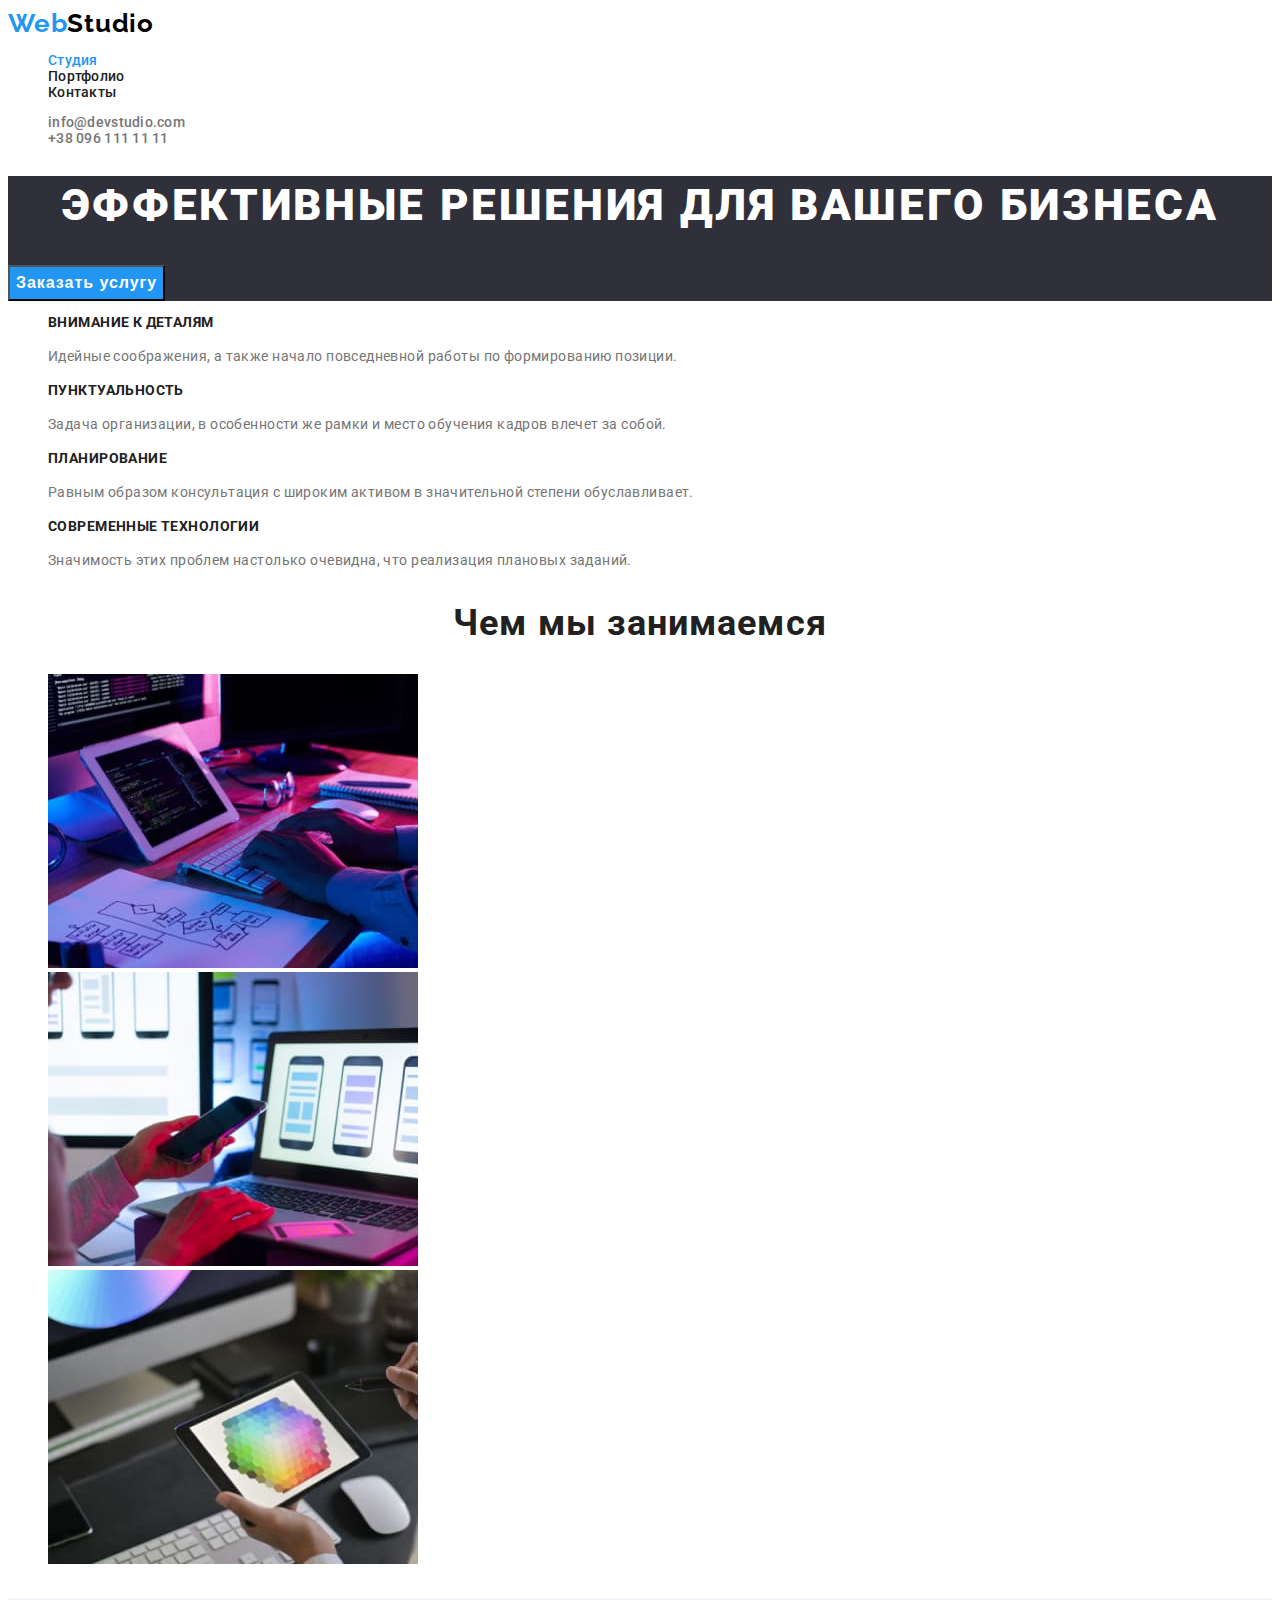
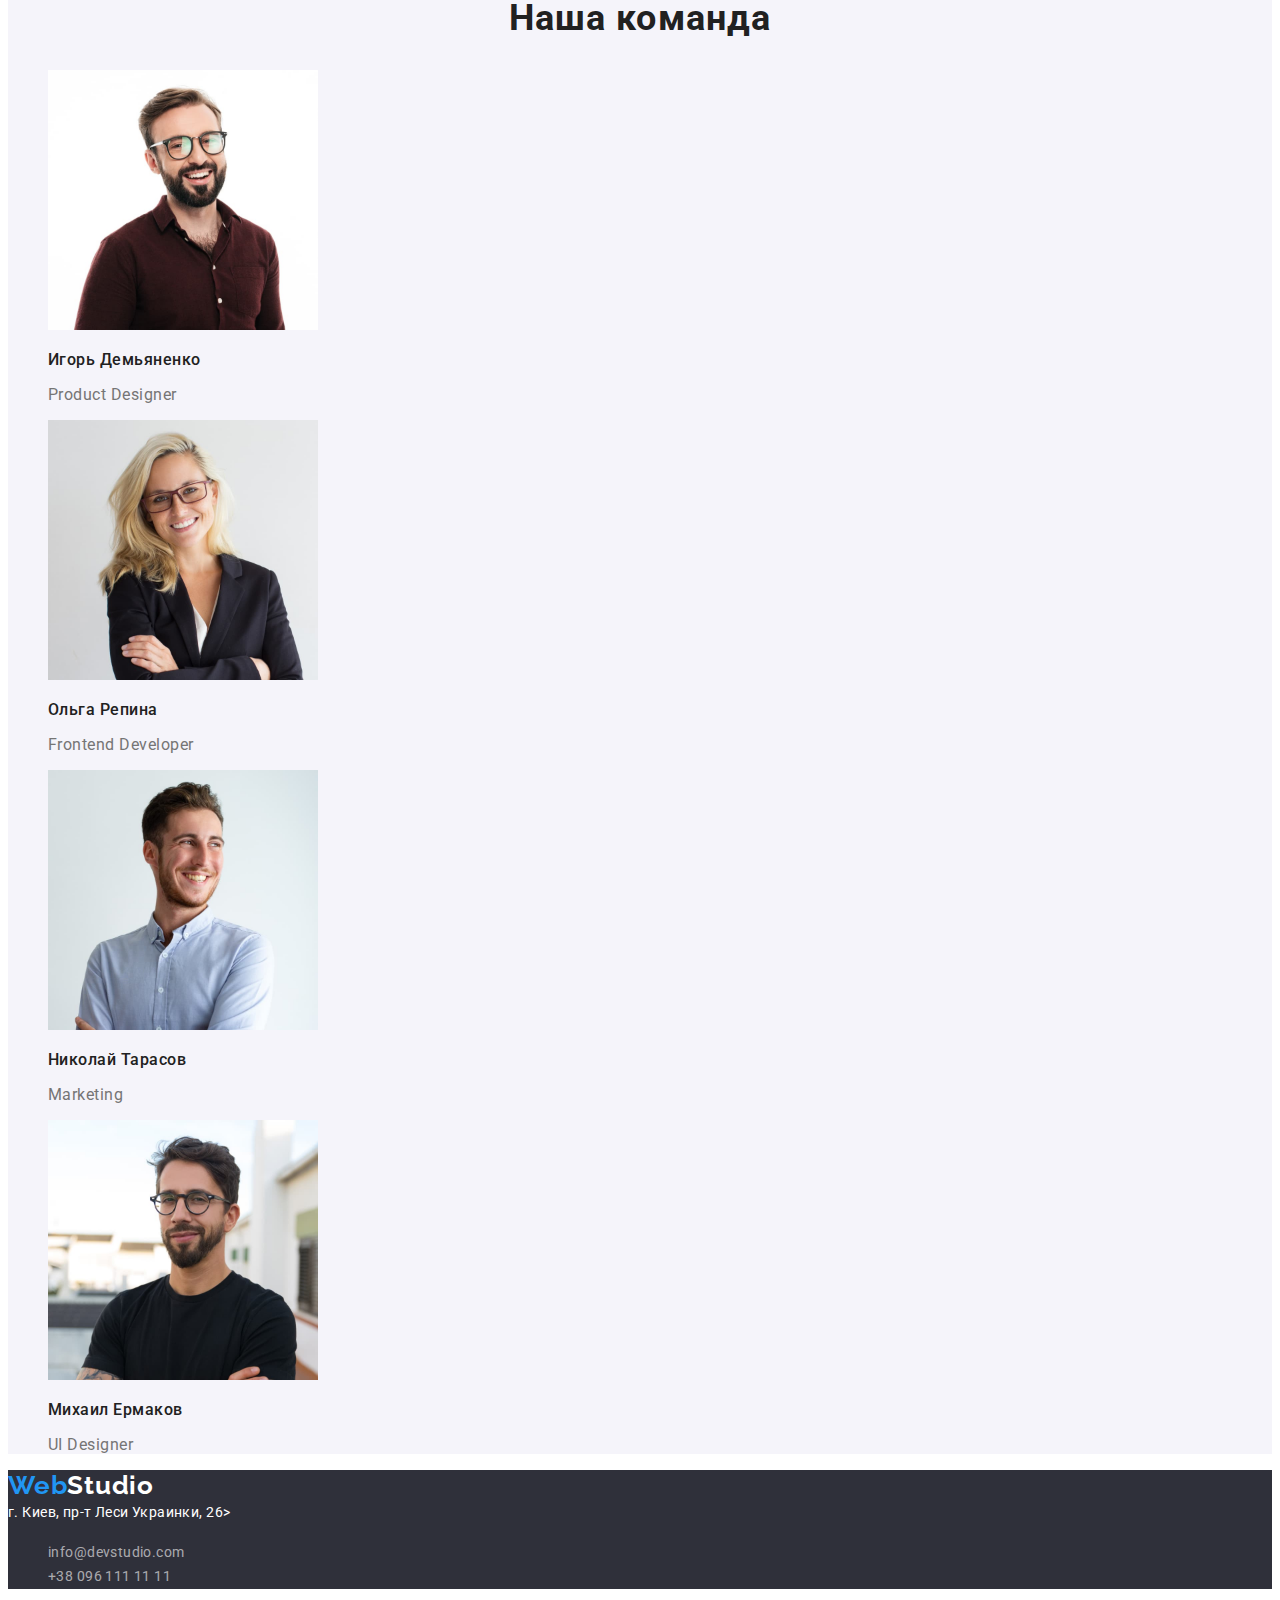
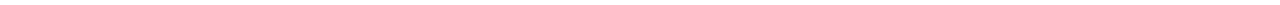
<file: index.html>
<!DOCTYPE html>
<html lang="ru">
  <head>
    <meta charset="UTF-8" />
    <meta http-equiv="X-UA-Compatible" content="IE=edge" />
    <meta name="viewport" content="width=device-width, initial-scale=1.0" />
    <title>WebStudio</title>
    <link
      href="https://fonts.googleapis.com/css2?family=Raleway:wght@700&family=Roboto:wght@400;500;700;900&display=swap"
      rel="stylesheet"
    />
    <link rel="stylesheet" href="./css/styles.css" />
  </head>
  <body>
    <!-- Header -->
    <header class="header">
      <a href="/" lang="en" class="logo">Web<span class="header-logo">Studio</span></a>
      <nav class="site-nav">
        <ul class="list">
          <li><a class="link nav-link current" href="./index.html">Студия</a></li>
          <li><a class="link nav-link" href="./portfolio.html">Портфолио</a></li>
          <li><a class="link nav-link" href="">Контакты</a></li>
        </ul>
      </nav>
      <ul class="list">
        <li><a class="link contact" href="mailto:info@devstudio.com">info@devstudio.com</a></li>
        <li><a class="link contact" href="tel:+380961111111">+38 096 111 11 11</a></li>
      </ul>
    </header>
    <main>
      <!-- Hero -->
      <section class="hero">
        <h1 class="hero-title">Эффективные решения для вашего бизнеса</h1>
        <button class="button" type="button">Заказать услугу</button>
      </section>
      <!-- Studio features -->
      <section class="features">
        <h2 class="title visually-hidden">Особенности</h2>
        <ul class="list">
          <li>
            <h3 class="sub-title">Внимание к деталям</h3>
            <p class="text">
              Идейные соображения, а также начало повседневной работы по формированию позиции.
            </p>
          </li>
          <li>
            <h3 class="sub-title">Пунктуальность</h3>
            <p class="text">
              Задача организации, в особенности же рамки и место обучения кадров влечет за собой.
            </p>
          </li>
          <li>
            <h3 class="sub-title">Планирование</h3>
            <p class="text">
              Равным образом консультация с широким активом в значительной степени обуславливает.
            </p>
          </li>
          <li>
            <h3 class="sub-title">Современные технологии</h3>
            <p class="text">
              Значимость этих проблем настолько очевидна, что реализация плановых заданий.
            </p>
          </li>
        </ul>
      </section>
      <!-- Doing something important))) -->
      <section>
        <h2 class="title">Чем мы занимаемся</h2>
        <ul class="list">
          <li>
            <a href=""
              ><img
                src="./images/picture-1.jpg"
                alt="разработчик пишет код"
                width="370"
                height="294"
              />
            </a>
          </li>
          <li>
            <a href=""
              ><img
                src="./images/picture-2.jpg"
                alt="разработчик создает крос-платформенное приложение"
                width="370"
                height="294"
              />
            </a>
          </li>
          <li>
            <a href=""
              ><img
                src="./images/picture-3.jpg"
                alt="разработчик создает графический дизайн"
                width="370"
                height="294"
            /></a>
          </li>
        </ul>
      </section>
      <!-- My young team and me))) -->
      <section class="team">
        <h2 class="title">Наша команда</h2>
        <ul class="list">
          <li>
            <img src="./images/photo-1.jpg" alt="Игорь Демьяненко" width="270" />
            <h3 class="name">Игорь Демьяненко</h3>
            <p class="position" lang="en">Product Designer</p>
          </li>
          <li>
            <img src="./images/photo-2.jpg" alt="Ольга Репина" width="270" />
            <h3 class="name">Ольга Репина</h3>
            <p class="position" lang="en">Frontend Developer</p>
          </li>
          <li>
            <img src="./images/photo-3.jpg" alt="Николай Тарасов" width="270" />
            <h3 class="name">Николай Тарасов</h3>
            <p class="position" lang="en">Marketing</p>
          </li>
          <li>
            <img src="./images/photo-4.jpg" alt="Михаил Ермаков" width="270" />
            <h3 class="name">Михаил Ермаков</h3>
            <p class="position" lang="en">UI Designer</p>
          </li>
        </ul>
      </section>
    </main>
    <!-- Footer -->
    <footer class="footer">
      <a href="/" lang="en" class="logo link">Web<span class="footer-logo">Studio</span></a>
      <address>
        <a
          class="link address"
          href="https://www.google.com/maps/d/embed?mid=10uSM3H-mIU3GznYo2szRIEphczw&ehbc=2E312F"
          target="blank"
          >г. Киев, пр-т Леси Украинки, 26></a
        >
      </address>
      <ul class="list">
        <li>
          <a class="footer-contact link" href="mailto:info@devstudio.com">info@devstudio.com</a>
        </li>
        <li>
          <a class="footer-contact link" href="tel:+380961111111">+38 096 111 11 11</a>
        </li>
      </ul>
    </footer>
  </body>
</html>
</file>
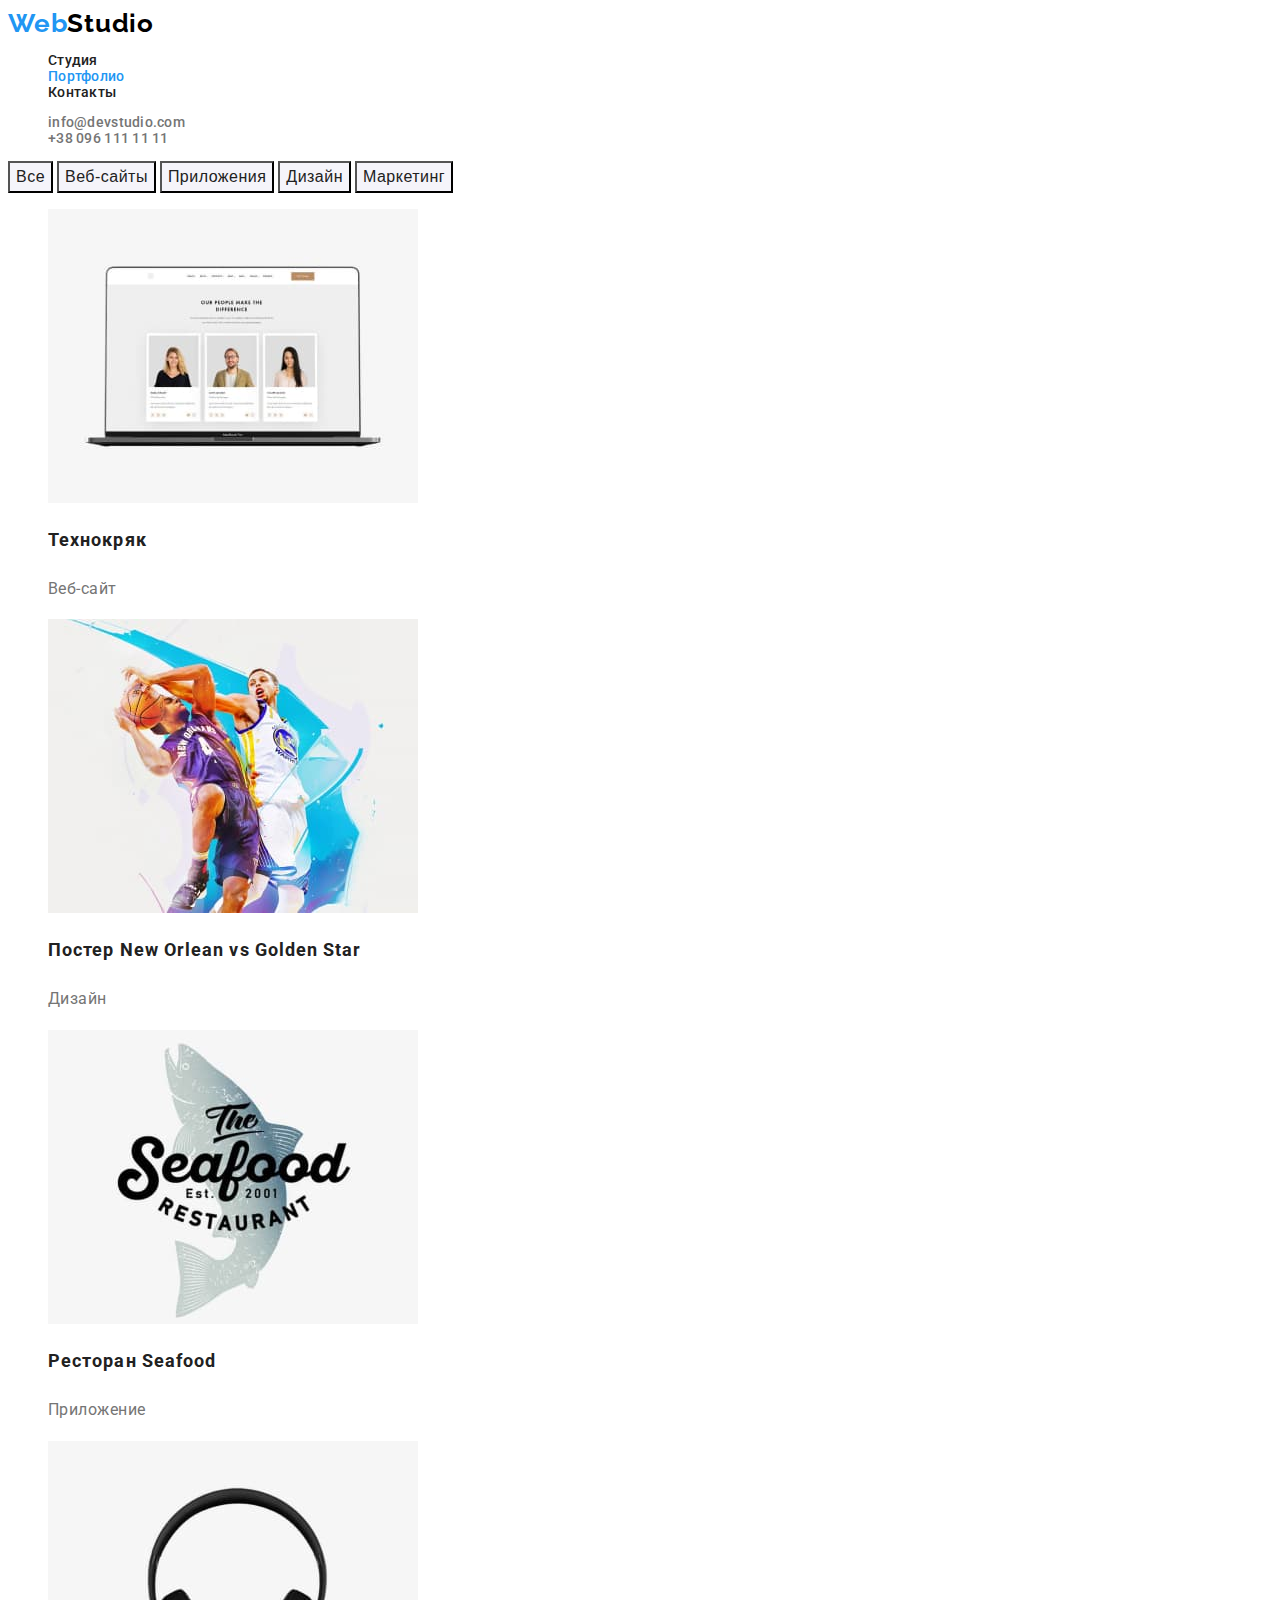
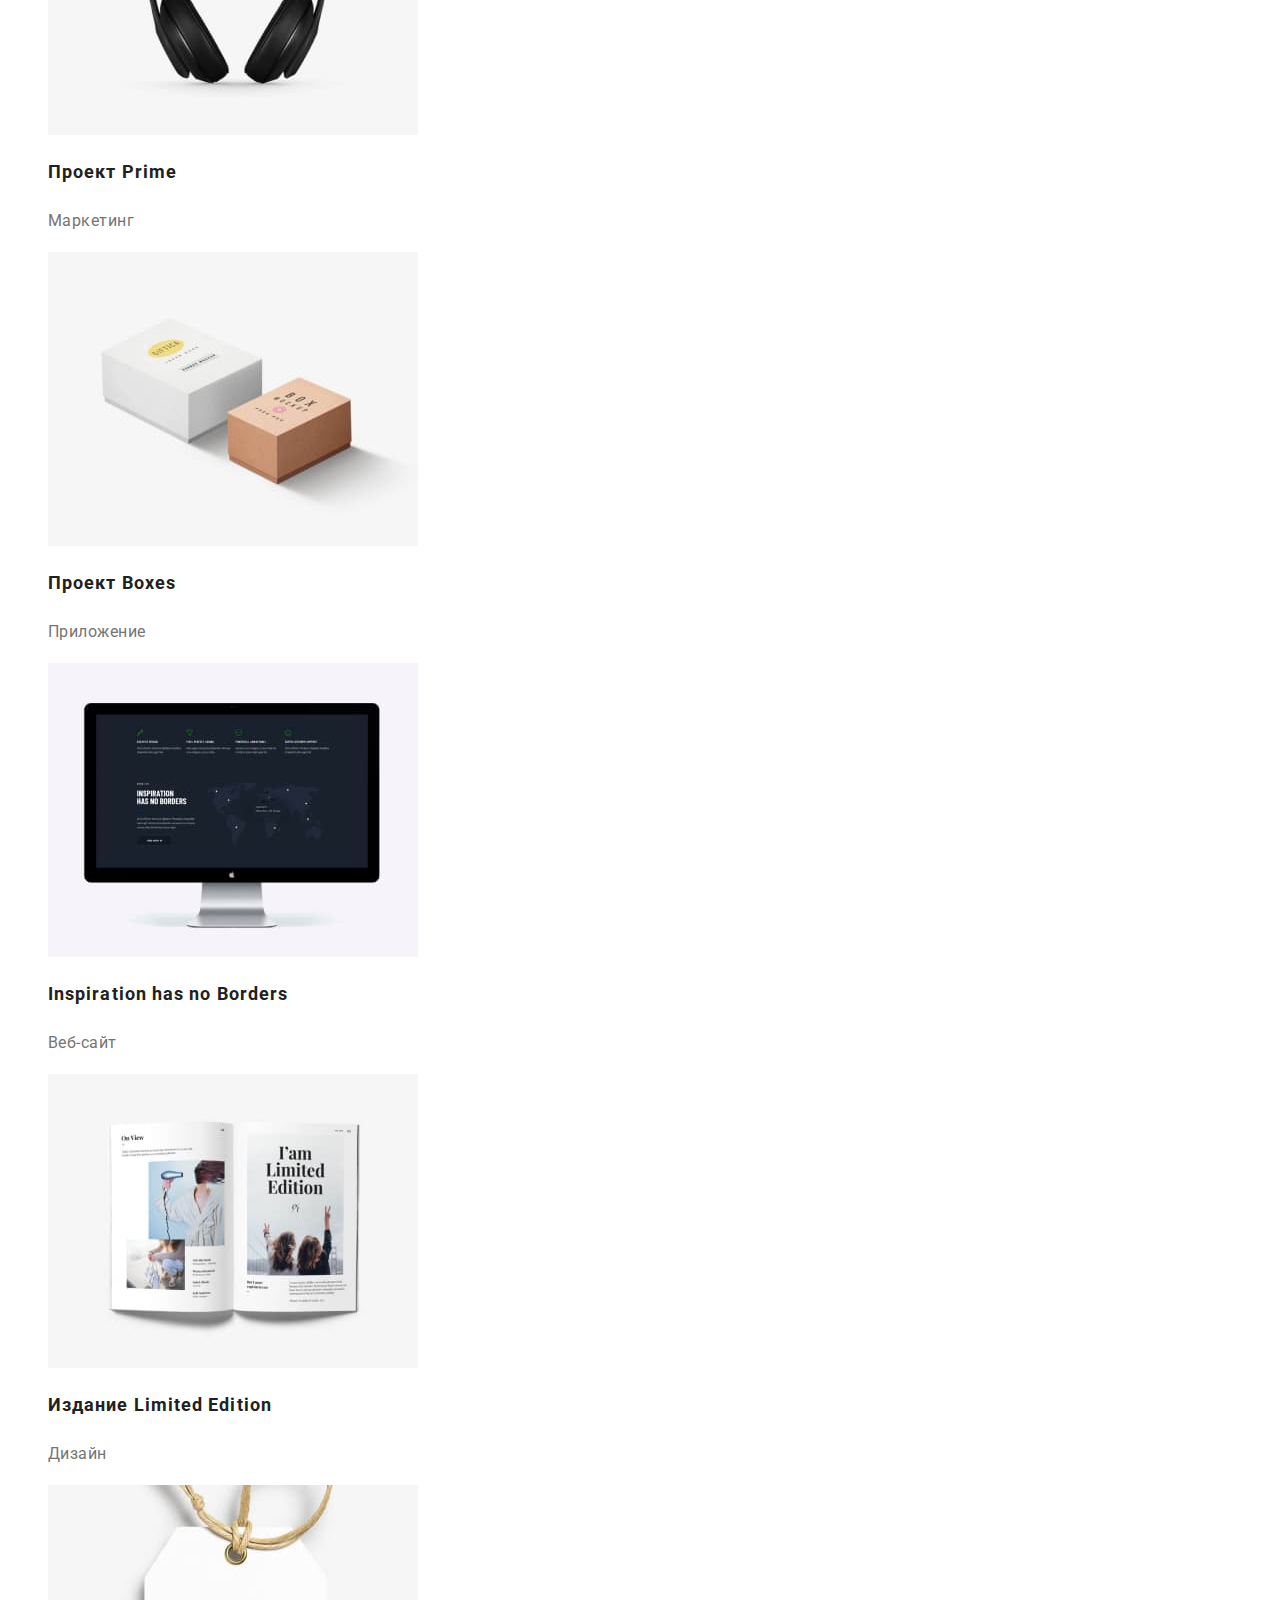
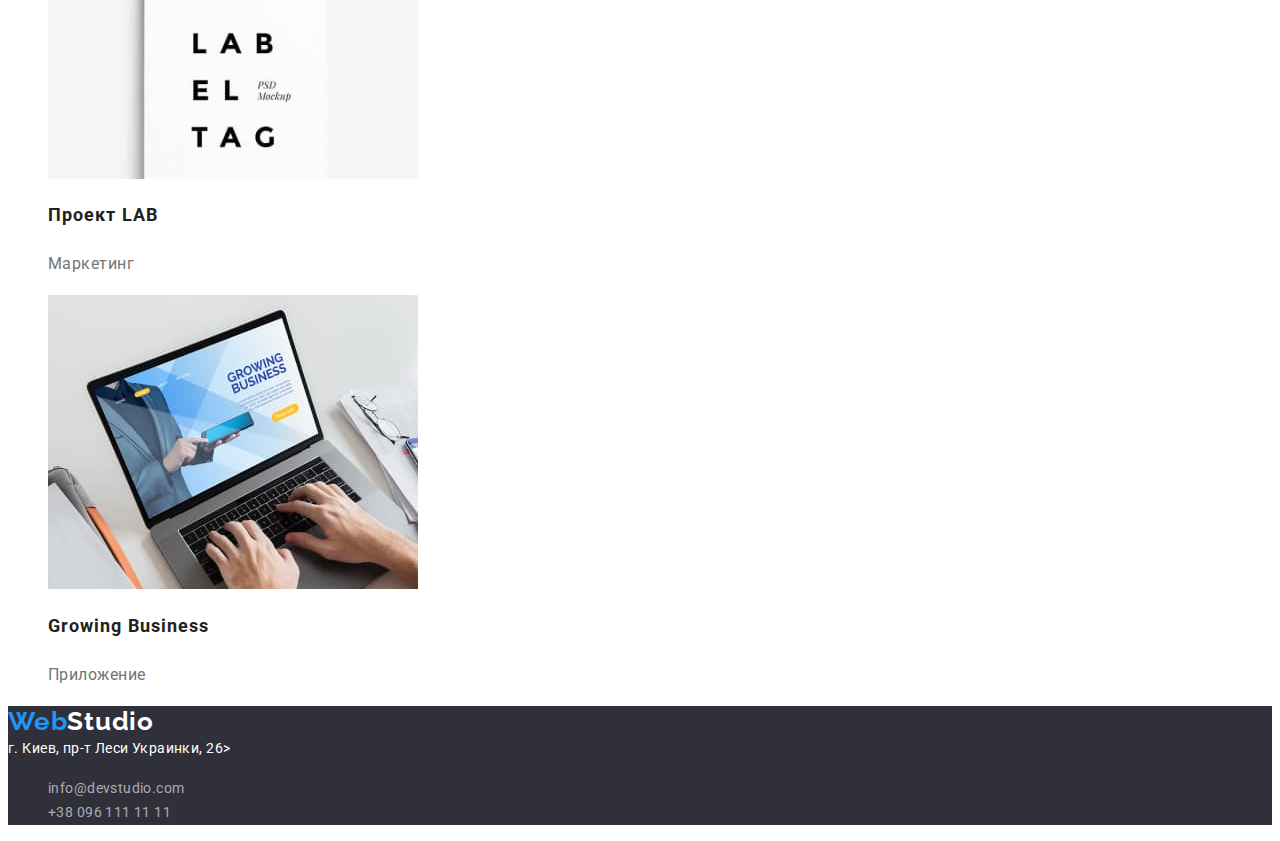
<file: portfolio.html>
<!DOCTYPE html>
<html lang="ru">
  <head>
    <meta charset="UTF-8" />
    <meta http-equiv="X-UA-Compatible" content="IE=edge" />
    <meta name="viewport" content="width=device-width, initial-scale=1.0" />
    <title>WebStudio</title>
    <link
      href="https://fonts.googleapis.com/css2?family=Raleway:wght@700&family=Roboto:wght@400;500;700;900&display=swap"
      rel="stylesheet"
    />
    <link rel="stylesheet" href="./css/styles.css" />
  </head>
  <body>
    <!-- Header -->
    <header class="header">
      <a href="/" lang="en" class="logo">Web<span class="header-logo">Studio</span></a>
      <nav class="site-nav">
        <ul class="list">
          <li><a class="link nav-link" href="./index.html">Студия</a></li>
          <li><a class="link nav-link current" href="./portfolio.html">Портфолио</a></li>
          <li><a class="link nav-link" href="">Контакты</a></li>
        </ul>
      </nav>
      <ul class="list">
        <li><a class="link contact" href="mailto:info@devstudio.com">info@devstudio.com</a></li>
        <li><a class="link contact" href="tel:+380961111111">+38 096 111 11 11</a></li>
      </ul>
    </header>
    <!-- Main -->
    <main>
      <section>
        <h1 class="visually-hidden">Portfolio</h1>
        <button class="portfolio-btn" type="button">Все</button>
        <button class="portfolio-btn" type="button">Веб-сайты</button>
        <button class="portfolio-btn" type="button">Приложения</button>
        <button class="portfolio-btn" type="button">Дизайн</button>
        <button class="portfolio-btn" type="button">Маркетинг</button>
        <ul class="list">
          <li>
            <img src="./images/portfolio-picture-1.jpg" alt="img" width="370" height="294" />
            <h2 class="portfolio-title">Технокряк</h2>
            <p class="portfolio-text">Веб-сайт</p>
          </li>
          <li>
            <img src="./images/portfolio-picture-2.jpg" alt="img" width="370" height="294" />
            <h2 class="portfolio-title">Постер <span lang="en">New Orlean vs Golden Star</span></h2>
            <p class="portfolio-text">Дизайн</p>
          </li>
          <li>
            <img src="./images/portfolio-picture-3.jpg" alt="img" width="370" height="294" />
            <h2 class="portfolio-title">Ресторан <span lang="en">Seafood</span></h2>
            <p class="portfolio-text">Приложение</p>
          </li>
          <li>
            <img src="./images/portfolio-picture-4.jpg" alt="img" width="370" height="294" />
            <h2 class="portfolio-title">Проект <span lang="en">Prime</span></h2>
            <p class="portfolio-text">Маркетинг</p>
          </li>
          <li>
            <img src="./images/portfolio-picture-5.jpg" alt="img" width="370" height="294" />
            <h2 class="portfolio-title">Проект <span lang="en">Boxes</span></h2>
            <p class="portfolio-text">Приложение</p>
          </li>
          <li>
            <img src="./images/portfolio-picture-6.jpg" alt="img" width="370" height="294" />
            <h2 class="portfolio-title" lang="en">Inspiration has no Borders</h2>
            <p class="portfolio-text">Веб-сайт</p>
          </li>
          <li>
            <img src="./images/portfolio-picture-7.jpg" alt="img" width="370" height="294" />
            <h2 class="portfolio-title">Издание <span lang="en">Limited Edition</span></h2>
            <p class="portfolio-text">Дизайн</p>
          </li>
          <li>
            <img src="./images/portfolio-picture-8.jpg" alt="img" width="370" height="294" />
            <h2 class="portfolio-title">Проект <span lang="en">LAB</span></h2>
            <p class="portfolio-text">Маркетинг</p>
          </li>
          <li>
            <img
              src="./images/portfolio-picture-9.jpg"
              class="portfolio-title"
              alt="img"
              width="370"
              height="294"
              img
            />
            <h2 class="portfolio-title" lang="en">Growing Business</h2>
            <p class="portfolio-text">Приложение</p>
          </li>
        </ul>
      </section>
    </main>
    <!-- Footer -->
    <footer class="footer">
      <a href="/" lang="en" class="logo link">Web<span class="footer-logo">Studio</span></a>
      <address>
        <a
          class="link address"
          href="https://www.google.com/maps/d/embed?mid=10uSM3H-mIU3GznYo2szRIEphczw&ehbc=2E312F"
          target="blank"
          >г. Киев, пр-т Леси Украинки, 26></a
        >
      </address>
      <ul class="list">
        <li>
          <a class="footer-contact link" href="mailto:info@devstudio.com">info@devstudio.com</a>
        </li>
        <li>
          <a class="footer-contact link" href="tel:+380961111111">+38 096 111 11 11</a>
        </li>
      </ul>
    </footer>
  </body>
</html>
</file>
<file: css/styles.css>
:root {
  --header-primary-color: #212121;
  --header-secondary-color: #757575;
  --logo-primary-color: #2196f3;
  --logo-secondary-color: #000000;
  --third-logo-color: #ffffff;
  --header-bckgrnd-color: #ffffff;
  --primary-bckgrnd-color: #ffffff;
  --secondary-bckgrnd-color: #f5f4fa;
  --accent-color: #2196f3;
  --main-title-color: #ffffff;
  --secondary-title-color: #212121;
  --btn-color: #ffffff;
  --btn-bckgrnd-color: #2196f3;
  --btn-hover-focus-bckgrnd: #188ce8;
  --scnd-btn-hover-focus-color: #ffffff;
  --scnd-bckgrnd-btn-hover-focus-color: #2196f3;
  --secondary-btn-color: #212121;
  --secondary-btn-bckgrnd: #f5f4fa;
  --text-color: #757575;
  --footer-bckgrnd-color: #2f303a;
  --contact-footer-color: rgba(255, 255, 255, 0.6);
  --address-color: #ffffff;
}

/* ---Global classes and selectors--- */
.link {
  text-decoration: none;
}
.list {
  list-style: none;
}

.title {
  font-size: 36px;
  line-height: 1.16;
  text-align: center;
  letter-spacing: 0.03em;
  color: var(--secondary-title-color);
  font-weight: 700;
}

body {
  color: var(--text-color);
  background-color: var(--primary-bckgrnd-color);
  font-family: Roboto, sans-serif;
}

/* ---Header classes--- */
.header {
  background-color: var(--header-bckgrnd-color);
  font-weight: 500;
  font-size: 14px;
  line-height: 1.14;
  letter-spacing: 0.02em;
}

.logo {
  font-family: Raleway;
  font-weight: 700;
  font-size: 26px;
  line-height: 1.19;
  letter-spacing: 0.03em;
  color: var(--logo-primary-color);
  text-decoration: none;
}

.header-logo {
  color: var(--logo-secondary-color);
}

.header .link:hover,
.header .link:focus {
  color: var(--accent-color);
}

.nav-link {
  color: var(--header-primary-color);
}

.current {
  color: var(--accent-color);
}

.contact {
  color: var(--header-secondary-color);
}

/*--- Hero styles ---*/

.hero {
  background-color: #2f303a;
}

.hero-title {
  font-weight: 900;
  font-size: 44px;
  line-height: 1.36;
  text-align: center;
  letter-spacing: 0.06em;
  text-transform: uppercase;
  color: var(--main-title-color);
}
.button {
  font-weight: 700;
  font-size: 16px;
  line-height: 1.87;
  letter-spacing: 0.06em;
  cursor: pointer;
  color: var(--btn-color);
  background-color: var(--btn-bckgrnd-color);
}

.button:focus,
.button:hover {
  background-color: var(--btn-hover-focus-bckgrnd);
}

/* Studio features */

.features {
  font-size: 14px;
  letter-spacing: 0.03em;
}

.visually-hidden {
  position: absolute;
  clip: rect(0 0 0 0);
  width: 1px;
  height: 1px;
  margin: -1px;
}

.sub-title {
  font-weight: 700;
  font-size: inherit;
  line-height: 1.14;
  text-transform: uppercase;
  color: var(--secondary-title-color);
}
.text {
  line-height: 1.71;
  font-size: inherit;
}
/* --- Doing something important))) --- */

/*--- My young team and me ---))) */
.team {
  background-color: var(--secondary-bckgrnd-color);
  line-height: 1.19;
  font-size: 16px;
  letter-spacing: 0.03em;
}
.name {
  font-size: inherit;
  font-weight: 500;
  color: var(--secondary-title-color);
}

.position {
  color: var(--text-color);
}

/* ---Footer--- */

.footer {
  background-color: var(--footer-bckgrnd-color);
}
.footer-logo {
  color: var(--third-logo-color);
}

.address {
  font-style: normal;
  font-weight: normal;
  font-size: 14px;
  line-height: 1.71;
  font-family: Roboto;
  letter-spacing: 0.03em;
  color: var(--address-color);
}
.footer-contact {
  font-size: 14px;
  line-height: 1.71;
  letter-spacing: 0.03em;
  color: var(--contact-footer-color);
}

/*---NEXT PAGE---

--- Portfolio ---*/

.portfolio-btn {
  font-weight: 500;
  font-size: 16px;
  line-height: 1.62;
  text-align: center;
  letter-spacing: 0.03em;
  color: var(--secondary-btn-color);
  background-color: var(--secondary-btn-bckgrnd);
}

.portfolio-btn:focus,
.portfolio-btn:hover {
  color: var(--scnd-btn-hover-focus-color);
  background-color: var(--scnd-bckgrnd-btn-hover-focus-color);
}

.portfolio-title {
  font-weight: 700;
  font-size: 18px;
  line-height: 2;
  letter-spacing: 0.06em;
  color: var(--secondary-title-color);
}

.portfolio-text {
  font-size: 16px;
  line-height: 1.87;
  letter-spacing: 0.03em;
}
</file>
